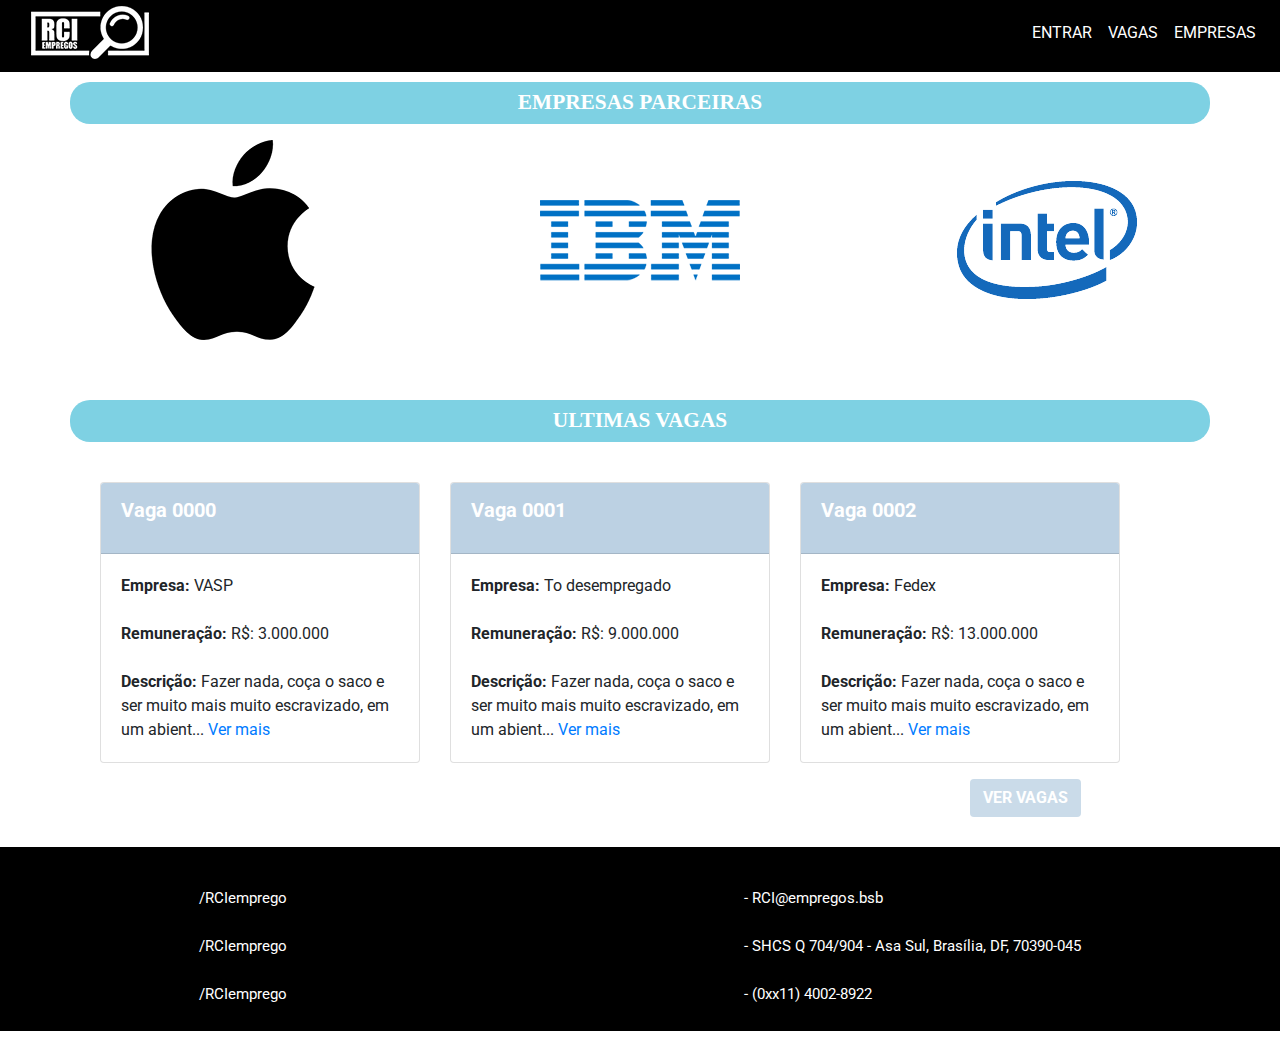
<file: index.html>
<!doctype html>
<html lang="pt-br">
  <head>
    <title>RCI Empregos</title>
    <!-- Required meta tags -->
    <meta charset="utf-8">
    <meta name="viewport" content="width=device-width, initial-scale=1, shrink-to-fit=no">
    <!-- Colocar o icone da aba do navegador -->
    <link rel="icon" href="img/icon.png" type="image/vnd.microsoft.icon">
    <!-- Pagina de CSS-->
    <link rel="stylesheet" type="text/css" href="css/estilo.css"/>
    <!-- Fonte Awesome -->
    <link rel="stylesheet" href="https://use.fontawesome.com/releases/v5.7.2/css/all.css" integrity="sha384-fnmOCqbTlWIlj8LyTjo7mOUStjsKC4pOpQbqyi7RrhN7udi9RwhKkMHpvLbHG9Sr" crossorigin="anonymous">
      
    <!-- Bootstrap CSS -->
    <link href="https://maxcdn.bootstrapcdn.com/bootstrap/4.0.0/css/bootstrap.min.css" rel="stylesheet" id="bootstrap-css">
  </head>
  <body>
    
    <!-- Barra de Navegação -->
    <nav class="navbar navbar-expand-lg barra">
        <!-- Lembrar de trocar a extensão do arquivo -->
        <a class="navbar-brand" href="index.html"><img class="logo-nav" src="./img/logo-nav.png"/></a>
        <button class="navbar-toggler" type="button" data-toggle="collapse" data-target="#navbarNavDropdown" aria-controls="navbarNavDropdown" aria-expanded="false" aria-label="Toggle navigation">
          <span><i class="fas fa-bars hamburgue"></i></span>
        </button>
        <!-- Links alinhado a direita -->
        <!-- Back-End linka -->
        <div class="collapse navbar-collapse" id="navbarNavDropdown">
            <ul class="navbar-nav ml-auto">
                <li class="nav-item">
                  <a class="nav-link link" href="#Modal-login" data-toggle="modal" data-target="#Modal-login">ENTRAR</a>
                </li>
                <li class="nav-item">
                  <a class="nav-link link" href="#">VAGAS</a>
                </li>
                <li class="nav-item">
                  <a class="nav-link link" href="#">EMPRESAS</a>
                </li>
            </ul>
        </div>
    </nav>
    <!-- Fim NavBar -->

    <!-- Banner em carousel -->
    <!-- Fazer imagens de quem somos, como participar, todos linkados a um faq
    <div id="carouselExampleControls" class="carousel slide" data-ride="carousel">
      <div class="carousel-inner">
        <div class="carousel-item active">
          <img class="d-block w-100" src="./img/1baner.svg" alt="First slide">
        </div>
        <div class="carousel-item">
          <img class="d-block w-100" src="./img/2baner.svg" alt="Second slide">
        </div>
        <div class="carousel-item">
          <img class="d-block w-100" src="./img/3baner.svg" alt="Third slide">
        </div>
      </div>
      <a class="carousel-control-prev" href="#carouselExampleControls" role="button" data-slide="prev">
        <span aria-hidden="true"><i class="fas fa-2x fa-chevron-left seta"></i></span>
        <span class="sr-only">Anterior</span>
      </a>
      <a class="carousel-control-next" href="#carouselExampleControls" role="button" data-slide="next">
        <span aria-hidden="true"><i class="fas fa-2x fa-chevron-right seta"></i></span>
        <span class="sr-only">Proximo</span>
      </a>
    </div>
     Fim Carousel -->

    <!-- Empresas Parceiras -->
    <section class="col-12">
      <div class="container painel">
        <p class="texto-painel">EMPRESAS PARCEIRAS</p>
      </div>

      <!-- Somente img 200x200px -->
      <div class="container-fluid">
        <div id="carouselExample" class="carouselPrograms carousel slide carempresa" data-ride="carousel" data-interval="false">
            <div class="carousel-inner row w-100 mx-auto" role="listbox">
                
                <div class="carousel-item col-md-4  active">
                    <div class="panel panel-default">
                      <div class="panel-thumbnail">
                        <a href="#" title="image 1" class="thumb">
                          <img class="img-fluid mx-auto d-block" src="./img/logo1.png" alt="slide 1">
                        </a>
                      </div>
                    </div>
                </div>
                
                <div class="carousel-item col-md-4 ">
                    <div class="panel panel-default">
                      <div class="panel-thumbnail">
                        <a href="#" title="image 3" class="thumb">
                          <img class="img-fluid mx-auto d-block" src="./img/logo2.png" alt="slide 2">
                        </a>
                      </div>
                    </div>
                </div>
                
                <div class="carousel-item col-md-4 ">
                    <div class="panel panel-default">
                      <div class="panel-thumbnail">
                        <a href="#" title="image 4" class="thumb">
                          <img class="img-fluid mx-auto d-block" src="./img/logo3.png" alt="slide 3">
                        </a>
                      </div>
                    </div>
                </div>
                
                <div class="carousel-item col-md-4 ">
                    <div class="panel panel-default">
                      <div class="panel-thumbnail">
                        <a href="#" title="image 5" class="thumb">
                          <img class="img-fluid mx-auto d-block" src="./img/logo4.png" alt="slide 4">
                        </a>
                      </div>
                    </div>
                </div>
                <div class="carousel-item col-md-4 ">
                  <div class="panel panel-default">
                      <div class="panel-thumbnail">
                        <a href="#" title="image 6" class="thumb">
                          <img class="img-fluid mx-auto d-block" src="./img/logo5.png" alt="slide 5">
                        </a>
                      </div>
                    </div>
                </div>                                           
            </div>
            <a class="carousel-control-prev" href="#carouselExample" role="button" data-slide="prev">
              <span class="carousel-control-prev-icon" aria-hidden="true"><i class="fas fa-2x fa-chevron-left seta"></i></span>
              <span class="sr-only">Anterior</span>
            </a>
            <a class="carousel-control-next text-faded" href="#carouselExample" role="button" data-slide="next">
              <span class="carousel-control-next-icon" aria-hidden="true"><i class="fas fa-2x fa-chevron-right seta"></i></span>
              <span class="sr-only">Proximo</span>
            </a>
        </div>
      </div>     
    </section>  
    <!--Fim empresas-->

    <!--Ultimas vagas-->
    <section class="col-12" style="margin-top: 60px;">
      <div class="container painel">
        <p class="texto-painel">ULTIMAS VAGAS</p>
      </div>

      <div class="container" style="margin-top: 40px;">
        <div class="card-deck mx-auto">
          
          <!-- Cards -->
          <div class="card mb-3" style="max-width: 20rem;">
            <div class="card-header" style="background-color: #bcd1e3">
              <p class="parag-card">Vaga 0000</p>
            </div>
            <div class="card-body">
              <span class="menu-card">Empresa:</span> 
              <span class="detalhes-card">VASP<br/><br/></span>
              <span class="menu-card">Remuneração:</span>
              <span class="detalhes-card">R$: 3.000.000<br/><br/></span>
              <span class="menu-card">Descrição:</span>
              <span class="detalhes-card">Fazer nada, coça o saco e ser muito mais muito escravizado, em um abient... <a href="#">Ver mais</a><br/></span>
            </div>
          </div>

          <div class="card mb-3" style="max-width: 20rem;">
            <div class="card-header" style="background-color: #bcd1e3">
              <p class="parag-card">Vaga 0001</p>
            </div>
            <div class="card-body">
              <span class="menu-card">Empresa:</span> 
              <span class="detalhes-card">To desempregado<br/><br/></span>
              <span class="menu-card">Remuneração:</span>
              <span class="detalhes-card">R$: 9.000.000<br/><br/></span>
              <span class="menu-card">Descrição:</span>
              <span class="detalhes-card">Fazer nada, coça o saco e ser muito mais muito escravizado, em um abient... <a href="#">Ver mais</a><br/></span>
            </div>
          </div>

          <div class="card mb-3" style="max-width: 20rem;">
            <div class="card-header" style="background-color: #bcd1e3">
              <p class="parag-card">Vaga 0002</p>
            </div>
            <div class="card-body">
              <span class="menu-card">Empresa:</span> 
              <span class="detalhes-card">Fedex<br/><br/></span>
              <span class="menu-card">Remuneração:</span>
              <span class="detalhes-card">R$: 13.000.000<br/><br/></span>
              <span class="menu-card">Descrição:</span>
              <span class="detalhes-card">Fazer nada, coça o saco e ser muito mais muito escravizado, em um abient... <a href="#">Ver mais</a><br/></span>
            </div>
          </div>
          <!-- Fim dos cards -->     
          
        </div>
      </div>

      <!-- Botão -->
      <div class="d-flex justify-content-around">
        <div class="p-2"></div>
        <div class="p-2"></div>
        <a href="#" class="btn butao"><b>VER VAGAS</b></a>
      </div>
    </section>
    <!--Fim Vagas-->

    <!-- Rodapé -->
    <footer class="rodape">
      <div class="container roda-cont">
        <div class="d-flex justify-content-around">
          <div class="d-flex flex-column">
            <div class="p-2">
              <a href="https://www.facebook.com/rciemprego" target="_blank"><i class="fab fa-facebook icone"></i></a><span class="foot-info"> /RCIemprego</span>
            </div>
            <div class="p-2">
              <a href="https://twitter.com/rciemprego" target="_blank"><i class="fab fa-twitter-square icone"></i></a><span class="foot-info"> /RCIemprego</span>
            </div>
            <div class="p-2">
              <a href="https://www.linkedin.com/rciemprego" target="_blank"><i class="fab fa-linkedin icone"></i></a><span class="foot-info"> /RCIemprego</span>
            </div>
          </div>

          <div class="p-2"></div>

          <div class="d-flex flex-column">
            <div class="p-2">
              <i class="fas fa-at icone"></i><span class="foot-info"> - RCI@empregos.bsb</span>
            </div>
            <div class="p-2">
              <i class="fas fa-map-marked-alt icone"></i><span class="foot-info"> - SHCS Q 704/904 - Asa Sul, Brasília, DF, 70390-045</span>
            </div>
            <div class="p-2">
              <i class="fas fa-phone icone"></i><span class="foot-info"> - (0xx11) 4002-8922</span>
            </div>
          </div>
        </div>
    </div>
    </footer>
    <!-- Fim Rodapé-->

    <!-- Modal de login -->
    <div class="modal fade" id="Modal-login" tabindex="-1" role="dialog" aria-labelledby="exampleModalLabel" aria-hidden="true">
      <div class="modal-dialog modal-dialog-centered" role="document">
        <div class="modal-content">
          <div class="modal-header">
            <h5 class="modal-title" id="exampleModalLabel">Login</h5>
            <button type="button" class="close" data-dismiss="modal" aria-label="Close">
              <span aria-hidden="true">&times;</span>
            </button>
          </div>
          <div class="modal-body mx-auto">
            <div class="container">
              <!-- Botões do colapse da modal -->
              <a class="btn butao" data-toggle="collapse" href="#collapse-candidato" role="button" aria-expanded="false" aria-controls="collapse-candidato" id="botao-candidato">
                <b>CANDIDATO</b>
              </a>
              <a class="btn butao" data-toggle="collapse" href="#collapse-empresa" role="button" aria-expanded="false" aria-controls="collapse-empresa" id="botao-empresa">
                <b>EMPRESA</b>
              </a>
            </div>
            <br/>

            <!-- Conteudo da colapse de candidato -->
            <div class="collapse" id="collapse-candidato">
              <div clas="mx-auto">
                  <form>
                    <div class="form-group">
                      <label for="CPF_login">CPF:</label>
                      <input type="text" class="form-control" id="CPF_login" name="CPF_login">
                    </div>
                    <div class="form-group">
                      <label for="Senha_Candidato">Senha:</label>
                      <input type="password" class="form-control" id="Senha_Candidatologin" name="Senha_Candidatologin">
                    </div>
                    <div class="form-group">
                      <a href="#">Esqueci Minha Senha</a>
                    </div>
                    <div class="centro">
                      <button type="submit" class="btn btn-primary">ENTRAR</button>
                    </div>
                  </form>
              </div>
            </div>

            <!-- Collapse Empresa Login -->
            <div class="collapse" id="collapse-empresa">
              <div clas="mx-auto">
                  <form>
                    <div class="form-group">
                      <label for="CNJP_login">CNPJ:</label>
                      <input type="text" class="form-control" id="CNPJ_login" name="CNPJ_login">
                    </div>
                    <div class="form-group">
                      <label for="Senha_Empresa">Senha:</label>
                      <input type="password" class="form-control" id="Senha_Empresalogin" name="Senha_Empresalogin">
                    </div>
                    <div class="form-group">
                      <a href="#">Esqueci Minha Senha</a>
                    </div>
                    <div class="centro">
                      <button type="submit" class="btn btn-primary">ENTRAR</button>
                    </div>
                  </form>
              </div>
            </div>
          </div>
          
          <div class="modal-footer">
            <p class="Text-Modal">Não possui cadastro? <a href="#Modal-Registro" data-toggle="modal" data-target="#Modal-Registro">Registre-se</a></p>
          </div>

        </div>
      </div>
    </div>
    <!-- Fim do Modal de Login -->

    <!-- Modal de Registro -->
    <div class="modal fade" id="Modal-Registro" tabindex="-1" role="dialog" aria-labelledby="exampleModalLabel" aria-hidden="true">
      <div class="modal-dialog modal-dialog-centered" role="document">
        <div class="modal-content">
          <div class="modal-header">
            <h5 class="modal-title" id="exampleModalLabel">Novo Registro</h5>
            <button type="button" class="close" data-dismiss="modal" aria-label="Close">
              <span aria-hidden="true">&times;</span>
            </button>
          </div>
          <div class="modal-body mx-auto">
            <div class="container">
              <!-- Botões do colapse da modal -->
              <a class="btn butao" data-toggle="collapse" href="#collapse-registro-candidato" role="button" aria-expanded="false" aria-controls="collapse-registro-candidato" id="botao-registro-candidato">
                <b>CANDIDATO</b>
              </a>
              <a class="btn butao" data-toggle="collapse" href="#collapse-registro-empresa" role="button" aria-expanded="false" aria-controls="collapse-registro-empresa" id="botao-registro-empresa">
                <b>EMPRESA</b>
              </a>
            </div>
            <br/>

            <!-- Conteudo da colapse de candidato registro -->
            <div class="collapse" id="collapse-registro-candidato">
              <div clas="mx-auto">
                  <form>
                    <div class="form-group">
                      <label for="Nome_Candidato">Nome Completo:</label>
                      <input type="text" class="form-control" id="Nome_Candidato" name="Nome_Candidato" required>
                    </div>
                    <div class="form-group">
                      <label for="CPF_Candidato">CPF:</label>
                      <input type="text" class="form-control" id="CPF_Candidato" name="CPF_Candidato" required>
                    </div>
                    <div class="form-group">
                      <label for="Email_Candidato">Email:</label>
                      <input type="email" class="form-control" id="Email_Candidato" name="Email_Candidato" required>
                    </div>
                    <div class="form-group">
                      <label for="Senha_Candidato">Senha:</label>
                      <input type="password" class="form-control" id="Senha_Candidato" name="Senha_Candidato" onkeyup="javascript:verifica()" required>
                    </div>
                    <div class="form-group">
                      <label for="Senha_CandidatoConf">Confirma Senha:</label>
                      <input type="password" class="form-control" id="Senha_CandidatoConf" name="Senha_CandidatoConf" required>
                    </div>
                    <div class="form-group">
                      <table id="mostra"></table>
                    </div>
                    <div class="centro">
                      <button type="submit" class="btn btn-primary">CONTINUAR</button>
                    </div>
                  </form>
              </div>
            </div>

            <!-- Collapse Empresa Registro -->
            <div class="collapse" id="collapse-registro-empresa">
              <div clas="mx-auto">
                  <form>
                    <div class="form-group">
                      <label for="Razao_Empresa">Razão Social:</label>
                      <input type="text" class="form-control" id="Razao_Empresa" name="Razao_Empresa" required>
                    </div>
                    <div class="form-group">
                      <label for="CNPJ_Empresa">CNPJ:</label>
                      <input type="text" class="form-control" id="CNPJ_Empresa" name="CNPJ_Empresa" required>
                    </div>
                    <div class="form-group">
                      <label for="CEP_Empresa">CEP:</label>
                      <input type="text" class="form-control" id="CEP_Empresa" name="CEP_Empresa" required>
                    </div>
                    <div class="form-group">
                      <label for="Endereco_Empresa">Endereço:</label>
                      <input type="text" class="form-control" id="Endereco_Empresa" name="Endereco_Empresa" required>
                    </div>
                    <div class="form-group">
                      <label for="Complemento_Empresa">Complemento:</label>
                      <input type="text" class="form-control" id="Complemento_Empresa" name="Complemento_Empresa" required>
                    </div>
                    <div class="form-group">
                      <label for="Cidade_Empresa">Cidade:</label>
                      <input type="text" class="form-control" id="Cidade_Empresa" name="Cidade_Empresa" required>
                    </div>
                    <div class="form-group">
                      <label for="Email_Empresa">Email:</label>
                      <input type="email" class="form-control" id="Email_Empsa" name="Email_Empresa" required>
                    </div>
                    <div class="form-group">
                      <label for="Senha_Empresa">Senha:</label>
                      <input type="password" class="form-control" id="Senha_Empresa" name="Senha_Empresa" required>
                    </div>
                    <div class="form-group">
                      <label for="Senha_EmpresaConf">Confirma Senha:</label>
                      <input type="password" class="form-control" id="Senha_EmpresaConf" name="Senha_EmpresaConf" required>
                    </div>
                    <div class="form-group">
                      <!--JS de senha fortificada-->
                    </div>
                    <br/>
                    <div class="centro">
                      <button type="submit" class="btn btn-primary">CADASTRAR</button>
                    </div>
                  </form>
              </div>
            </div>
          </div>
        </div>
      </div>
    </div>
    <!-- Fim do modal de registro -->

    <!-- JavaScript -->  
    <script src="https://code.jquery.com/jquery-3.2.1.slim.min.js" integrity="sha384-KJ3o2DKtIkvYIK3UENzmM7KCkRr/rE9/Qpg6aAZGJwFDMVNA/GpGFF93hXpG5KkN" crossorigin="anonymous"></script>
    <script src="https://cdnjs.cloudflare.com/ajax/libs/popper.js/1.12.9/umd/popper.min.js" integrity="sha384-ApNbgh9B+Y1QKtv3Rn7W3mgPxhU9K/ScQsAP7hUibX39j7fakFPskvXusvfa0b4Q" crossorigin="anonymous"></script>
    <script src="https://maxcdn.bootstrapcdn.com/bootstrap/4.0.0/js/bootstrap.min.js" integrity="sha384-JZR6Spejh4U02d8jOt6vLEHfe/JQGiRRSQQxSfFWpi1MquVdAyjUar5+76PVCmYl" crossorigin="anonymous"></script>
    <script type="text/javascript" src="js/carrosel.js"></script>
    <script type="text/javascript" src="js/collapse.js"></script>
    <script type="text/javascript" src="js/jquery.maskedinput-1.1.4.pack.js"></script>
    <script type="text/javascript" src="js/valida.js"></script>
    <script type="text/javascript" src="js/cpfecnpj.js"></script>
    <script type="text/javascript" src="js/mask.js"></script>
  </body>
</html>
</file>
<file: css/estilo.css>
@charset "UTF-8";
@import url('https://fonts.googleapis.com/css?family=Roboto');

*{
    padding: 0;
    margin: 0;
    border: 0;
}


/*********** Barra de rolagem ***********/
::-webkit-scrollbar {
    width: 7px;
    height: 7px;
    -webkit-border-radius: 16px;
}
  
::-webkit-scrollbar-track-piece {
    background-color: #bcd1e342;   
}
  
::-webkit-scrollbar-thumb:vertical {
    height: 5px;
    background-color:#bcd1e3;
    -webkit-border-radius: 3px;
}
  
::-webkit-scrollbar-thumb:horizontal {
    width: 5px;
    background-color: #bcd1e3;
    -webkit-border-radius: 3px;
}

/*****************************************/

/*********** Style da navbar ************/
.barra{
    background-color: #000;
    margin-top:-7px;
}

.logo-nav{
    margin-left:15px;
}

.hamburgue{
    font-size: 22px;
    color:#fff;
}

.link {
    color:#fff;
    text-decoration: none;
}

.link:hover{
    color:#bcd1e3;
    transition: .5s;
}

.sairicon{
    color: red;
}

/*****************************************/

/*********** Style Banner ***************/

.seta{
    color:#bcd1e3;
}

/*****************************************/

/********** Style do Painel *************/

.painel{
    background-color: #7ed1e3;
    border-radius: 20px;
    margin-top: 10px;
}

.texto-painel{
    font-family: 'Comic Sans MS';
    text-align: center;
    padding: 5px;
    font-weight: 900;
    font-size: 16pt;
    color:#fff;
}

.centro{
    text-align: center;
}
/*****************************************/

/********* carousel mult-item ***********/

@media (min-width: 768px) {

.carouselPrograms .carousel-inner .active,
.carouselPrograms .carousel-inner .active + .carousel-item,
.carouselPrograms .carousel-inner .active + .carousel-item + .carousel-item {
    display: block;
}

.carouselPrograms .carousel-inner .carousel-item.active:not(.carousel-item-right):not(.carousel-item-left),
.carouselPrograms .carousel-inner .carousel-item.active:not(.carousel-item-right):not(.carousel-item-left) + .carousel-item,
.carouselPrograms .carousel-inner .carousel-item.active:not(.carousel-item-right):not(.carousel-item-left) + .carousel-item + .carousel-item {
    transition: none;
}

.carouselPrograms .carousel-inner .carousel-item-next,
.carouselPrograms .carousel-inner .carousel-item-prev {
    position: relative;
    transform: translate3d(0, 0, 0);
}

.carouselPrograms .carousel-inner .active.carousel-item + .carousel-item + .carousel-item + .carousel-item {
    position: absolute;
    top: 0;
    right: -33.333%;
    z-index: -1;
    display: block;
    visibility: visible;
}

.carouselPrograms .active.carousel-item-left + .carousel-item-next.carousel-item-left,
.carouselPrograms .carousel-item-next.carousel-item-left + .carousel-item,
.carouselPrograms .carousel-item-next.carousel-item-left + .carousel-item + .carousel-item,
.carouselPrograms .carousel-item-next.carousel-item-left + .carousel-item + .carousel-item + .carousel-item {
    position: relative;
    transform: translate3d(-100%, 0, 0);
    visibility: visible;
}

.carouselPrograms .carousel-inner .carousel-item-prev.carousel-item-right {
    position: absolute;
    top: 0;
    left: 0%;
    z-index: -1;
    display: block;
    visibility: visible;
}

.carouselPrograms .active.carousel-item-right + .carousel-item-prev.carousel-item-right,
.carouselPrograms .carousel-item-prev.carousel-item-right + .carousel-item,
.carouselPrograms .carousel-item-prev.carousel-item-right + .carousel-item + .carousel-item,
.carouselPrograms .carousel-item-prev.carousel-item-right + .carousel-item + .carousel-item + .carousel-item {
    position: relative;
    transform: translate3d(100%, 0, 0);
    visibility: visible;
    display: block;
    visibility: visible;
}
}

/*****************************************/

/************ Style do card *************/

.parag-card{
    font-family: 'Roboto', sans-serif;
    text-align: left;
    font-weight: bolder;
    font-size: 15pt;
    color: #fff;
}

.menu-card{
    font-family: 'Roboto', sans-serif;
    text-align: left;
    font-weight: bolder;
}

.detalhes-card{
    text-align: left;
}

.butao{
    color:#fff;
    border-color: #bcd1e3;
    background-color: #bcd1e3c9;
}

.butao:hover{
    background-color: #bcd1e3;
    color:#fff;
}

/*****************************************/

/*********** Style do rodape ************/

.rodape{
    background-color:#000;
    margin-top: 30px;
}

.roda-cont{
    padding-top: 25px;
    padding-bottom: 15px;
}

.icone{
    color:#bcd1e3;
    font-size: 16pt;
    margin-top: 6px;
}

.icone:hover{
    color:#fff;
}

.foot-info{
    font-family: 'Roboto', sans-serif;
    text-align: left;
    color: #fff;
    font-size: 11pt;
}

/*****************************************/

/*********** Style do modals ************/

.Text-Modal{
    font-family: 'Roboto', sans-serif;   
    font-size: 11pt;
}

/*****************************************/
</file>
